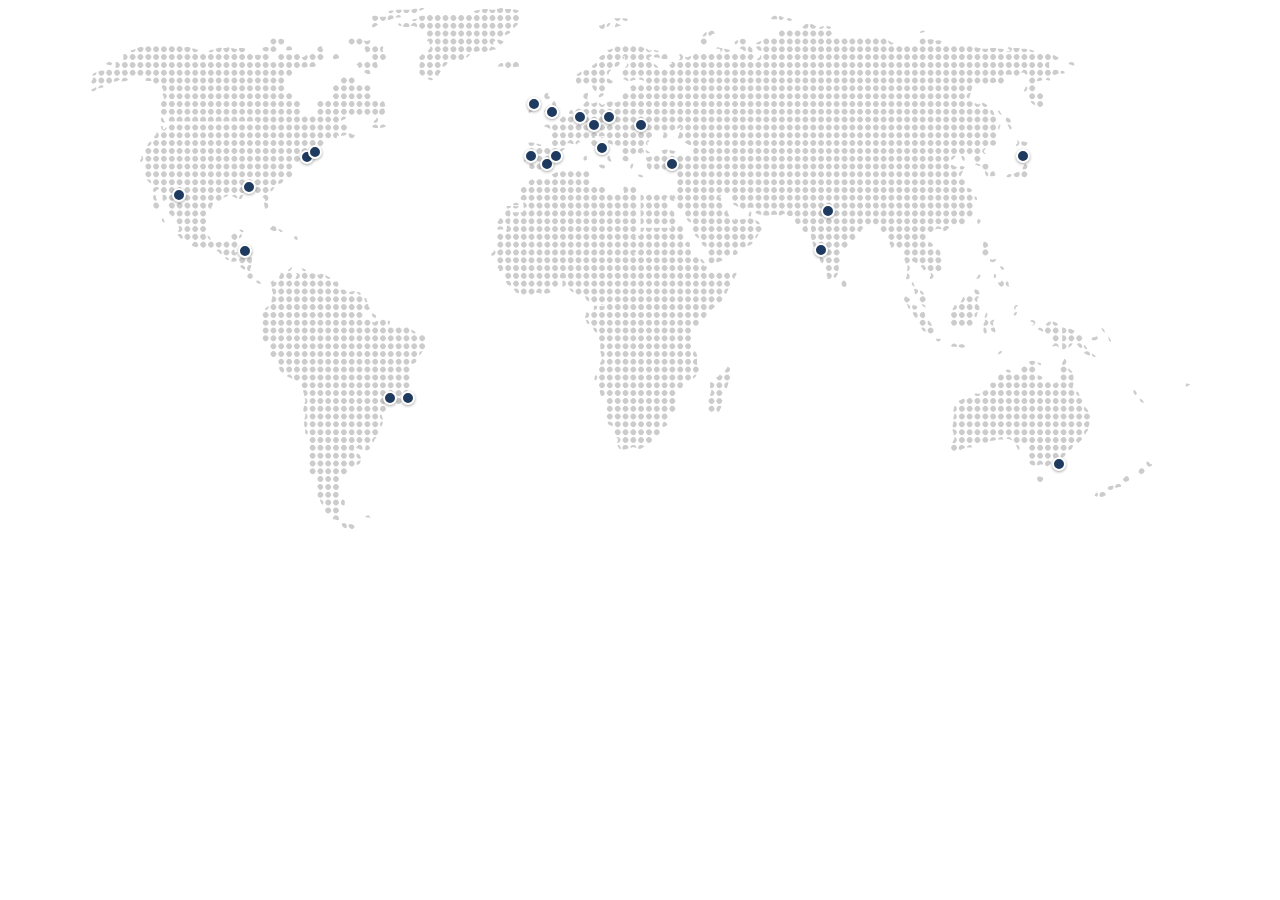
<file: assets/mapa/mapa-mundial-reference.html>
<!DOCTYPE html>
<html lang="pt-BR">
<head>
<meta charset="UTF-8" />
<meta name="viewport" content="width=device-width, initial-scale=1" />
<title>Mapa Mundial — Escritórios</title>
<style>
  :root {
    --pin-color: #1E3A5F;
    --pin-color-hover: #3E6089;
    --pin-size: 14px;
  }
  .map-wrap {
    position: relative;
    width: 100%;
    max-width: 1100px;
    margin: 0 auto;
    aspect-ratio: 566.4 / 268.5;
    background: transparent;
    font-family: Helvetica, Arial, sans-serif;
  }
  .map-wrap img {
    position: absolute;
    top: 0; left: 0;
    width: 100%; height: 100%;
    display: block;
    user-select: none;
    -webkit-user-drag: none;
  }
  .map-pin {
    position: absolute;
    transform: translate(-50%, -50%);
    z-index: 1;
  }
  .map-pin:hover { z-index: 100; }
  .map-pin__dot {
    width: var(--pin-size);
    height: var(--pin-size);
    border-radius: 50%;
    background: var(--pin-color);
    border: 2px solid #ffffff;
    box-shadow: 0 1px 3px rgba(0,0,0,0.35);
    cursor: pointer;
    box-sizing: border-box;
    transition: transform 0.15s ease, background 0.15s ease;
  }
  .map-pin:hover .map-pin__dot {
    background: var(--pin-color-hover);
    box-shadow: 0 2px 7px rgba(0,0,0,0.45);
    transform: scale(1.45);
  }
  .map-pin__tooltip {
    position: absolute;
    bottom: calc(100% + 9px);
    left: 50%;
    transform: translate(-50%, 4px) scale(0.96);
    background: var(--pin-color);
    color: #ffffff;
    padding: 5px 10px;
    border-radius: 6px;
    font-size: 13px;
    font-weight: 500;
    white-space: nowrap;
    opacity: 0;
    pointer-events: none;
    transition: opacity 0.15s ease, transform 0.15s ease;
    box-shadow: 0 2px 8px rgba(0,0,0,0.25);
  }
  .map-pin:hover .map-pin__tooltip {
    opacity: 1;
    transform: translate(-50%, 0) scale(1);
  }
</style>
</head>
<body>

  <div class="map-wrap">
    <img src="world-map-base.svg" alt="Mapa mundial com escritórios" draggable="false" />
      <div class="map-pin" style="left:88.065%; top:87.523%;">
        <div class="map-pin__dot"></div>
        <div class="map-pin__tooltip">Melbourne, Austrália</div>
      </div>
      <div class="map-pin" style="left:28.884%; top:74.86%;">
        <div class="map-pin__dot"></div>
        <div class="map-pin__tooltip">São Paulo, Brasil</div>
      </div>
      <div class="map-pin" style="left:27.295%; top:74.86%;">
        <div class="map-pin__dot"></div>
        <div class="map-pin__tooltip">Londrina-PR, Brasil</div>
      </div>
      <div class="map-pin" style="left:44.527%; top:20.819%;">
        <div class="map-pin__dot"></div>
        <div class="map-pin__tooltip">Paris, França</div>
      </div>
      <div class="map-pin" style="left:47.21%; top:20.819%;">
        <div class="map-pin__dot"></div>
        <div class="map-pin__tooltip">Hamburgo, Alemanha</div>
      </div>
      <div class="map-pin" style="left:66.419%; top:46.331%;">
        <div class="map-pin__dot"></div>
        <div class="map-pin__tooltip">Mumbai, Índia</div>
      </div>
      <div class="map-pin" style="left:40.378%; top:18.399%;">
        <div class="map-pin__dot"></div>
        <div class="map-pin__tooltip">Dublin, Irlanda</div>
      </div>
      <div class="map-pin" style="left:46.504%; top:26.853%;">
        <div class="map-pin__dot"></div>
        <div class="map-pin__tooltip">Milão, Itália</div>
      </div>
      <div class="map-pin" style="left:84.834%; top:28.343%;">
        <div class="map-pin__dot"></div>
        <div class="map-pin__tooltip">Tóquio, Japão</div>
      </div>
      <div class="map-pin" style="left:14.107%; top:46.667%;">
        <div class="map-pin__dot"></div>
        <div class="map-pin__tooltip">Cidade do México, México</div>
      </div>
      <div class="map-pin" style="left:50.053%; top:22.346%;">
        <div class="map-pin__dot"></div>
        <div class="map-pin__tooltip">Varsóvia, Polônia</div>
      </div>
      <div class="map-pin" style="left:40.095%; top:28.343%;">
        <div class="map-pin__dot"></div>
        <div class="map-pin__tooltip">Lisboa, Portugal</div>
      </div>
      <div class="map-pin" style="left:41.525%; top:29.832%;">
        <div class="map-pin__dot"></div>
        <div class="map-pin__tooltip">Madrid, Espanha</div>
      </div>
      <div class="map-pin" style="left:45.798%; top:22.346%;">
        <div class="map-pin__dot"></div>
        <div class="map-pin__tooltip">'s-Hertogenbosch, Holanda</div>
      </div>
      <div class="map-pin" style="left:52.895%; top:29.832%;">
        <div class="map-pin__dot"></div>
        <div class="map-pin__tooltip">Istambul, Turquia</div>
      </div>
      <div class="map-pin" style="left:41.967%; top:19.888%;">
        <div class="map-pin__dot"></div>
        <div class="map-pin__tooltip">Londres, Reino Unido</div>
      </div>
      <div class="map-pin" style="left:14.495%; top:34.339%;">
        <div class="map-pin__dot"></div>
        <div class="map-pin__tooltip">Houston, Estados Unidos</div>
      </div>
      <div class="map-pin" style="left:8.104%; top:35.829%;">
        <div class="map-pin__dot"></div>
        <div class="map-pin__tooltip">San Diego, Estados Unidos</div>
      </div>
      <div class="map-pin" style="left:19.721%; top:28.492%;">
        <div class="map-pin__dot"></div>
        <div class="map-pin__tooltip">Washington, Estados Unidos</div>
      </div>
      <div class="map-pin" style="left:20.498%; top:27.523%;">
        <div class="map-pin__dot"></div>
        <div class="map-pin__tooltip">Nova York, Estados Unidos</div>
      </div>
      <div class="map-pin" style="left:42.32%; top:28.343%;">
        <div class="map-pin__dot"></div>
        <div class="map-pin__tooltip">Barcelona, Espanha</div>
      </div>
      <div class="map-pin" style="left:67.126%; top:38.845%;">
        <div class="map-pin__dot"></div>
        <div class="map-pin__tooltip">Nova Délhi, Índia</div>
      </div>
  </div>

</body>
</html>
</file>
